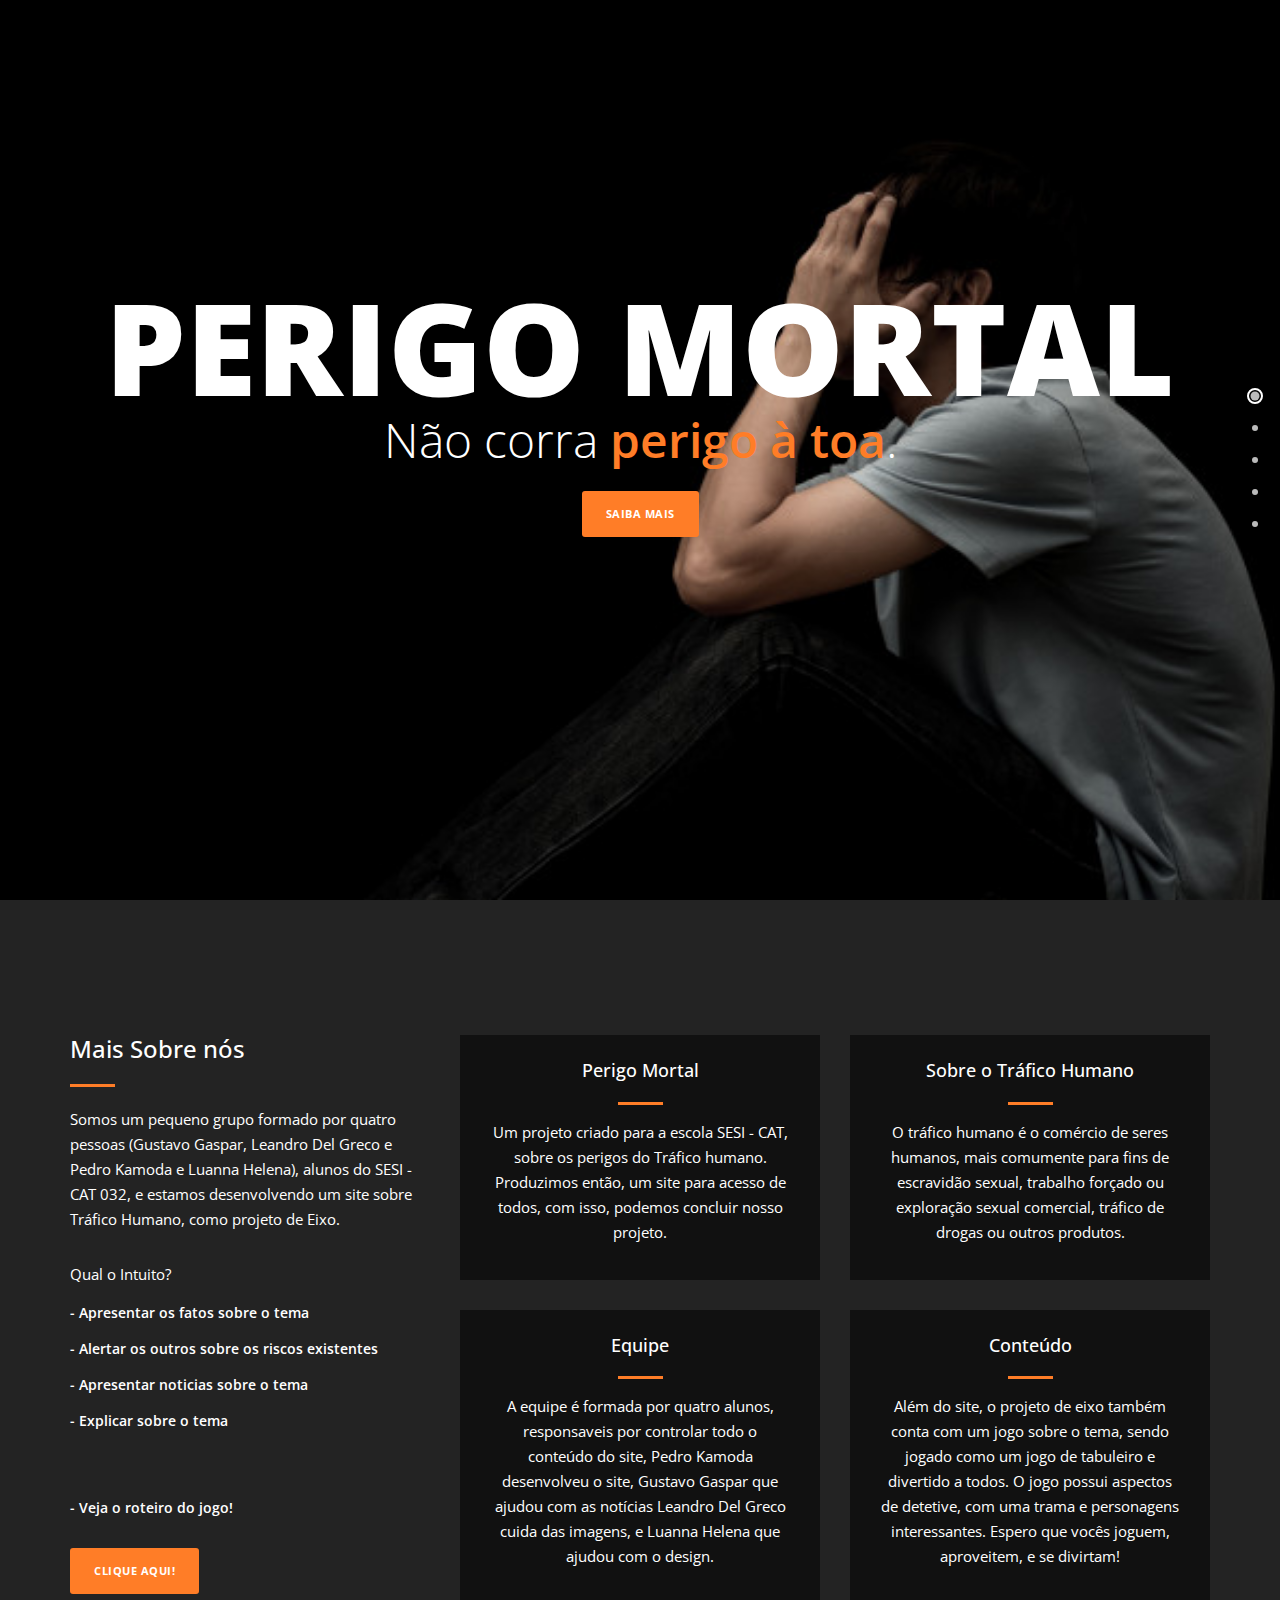
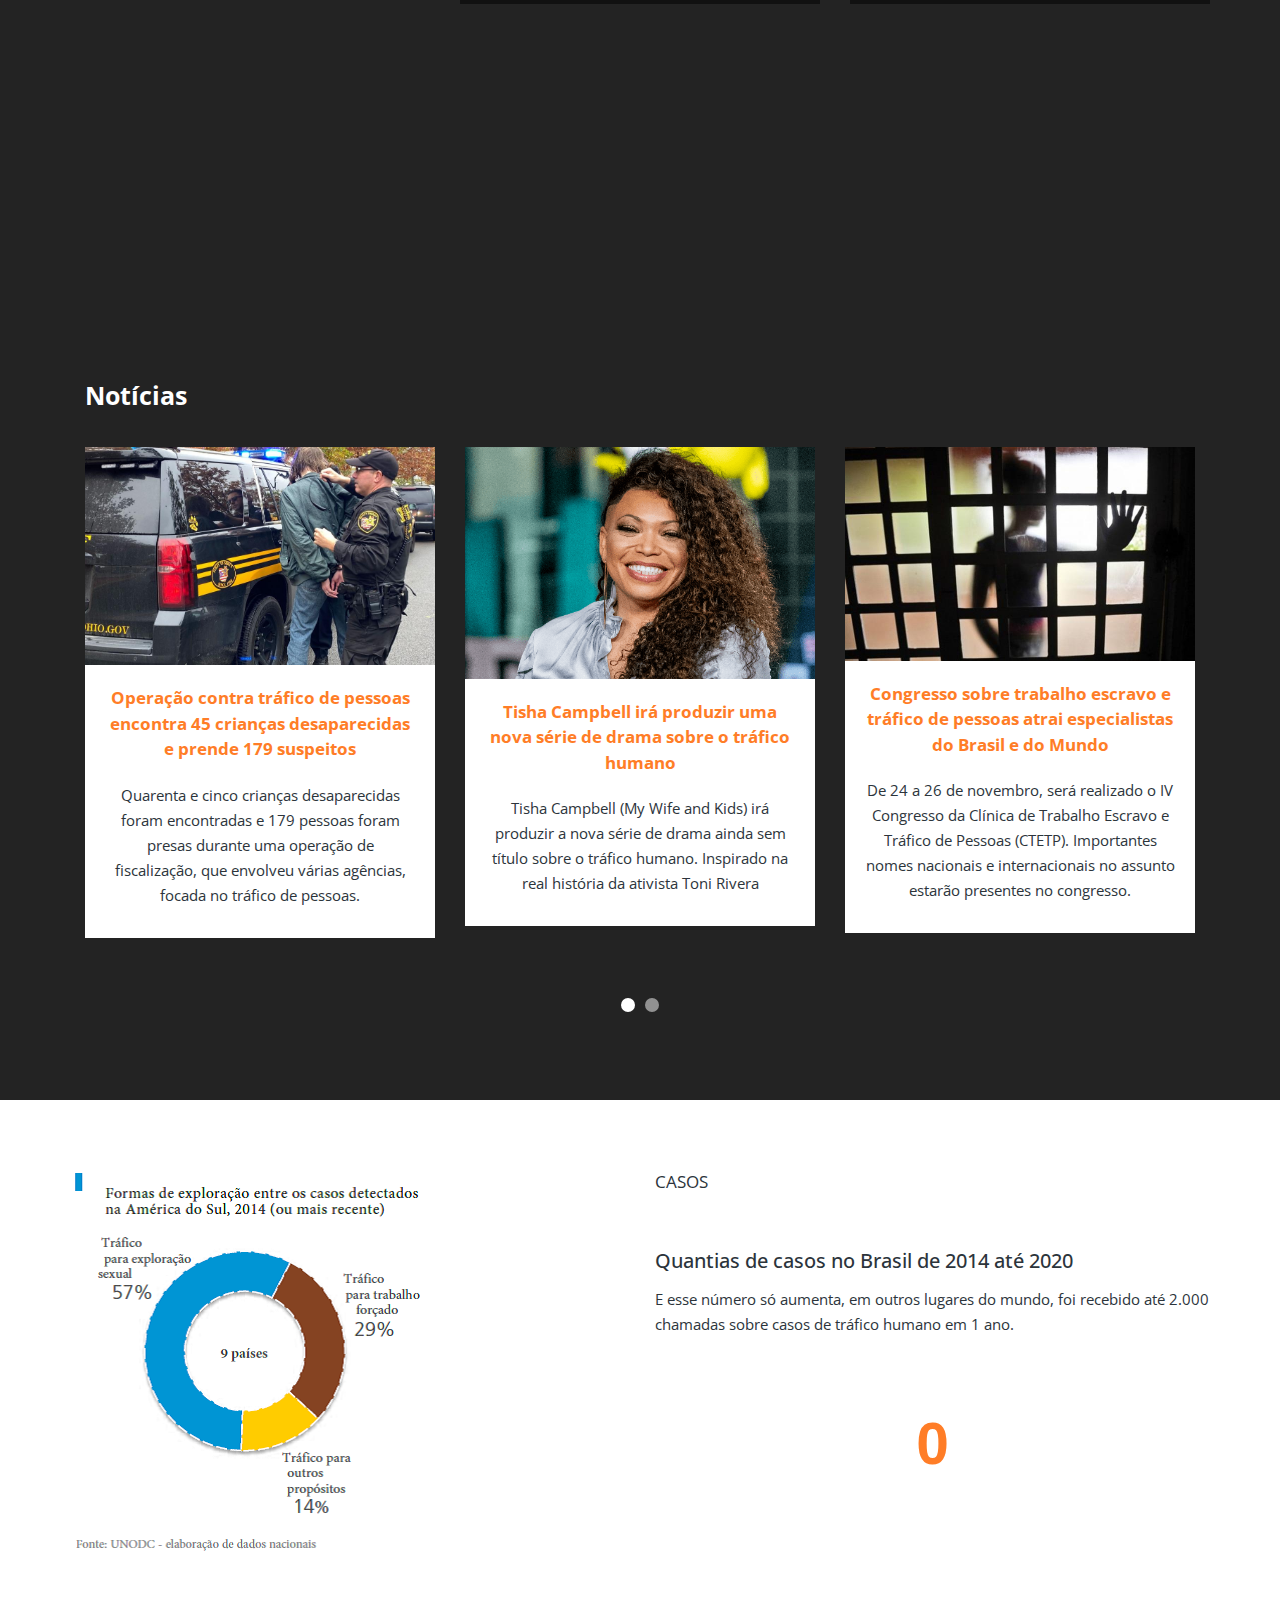
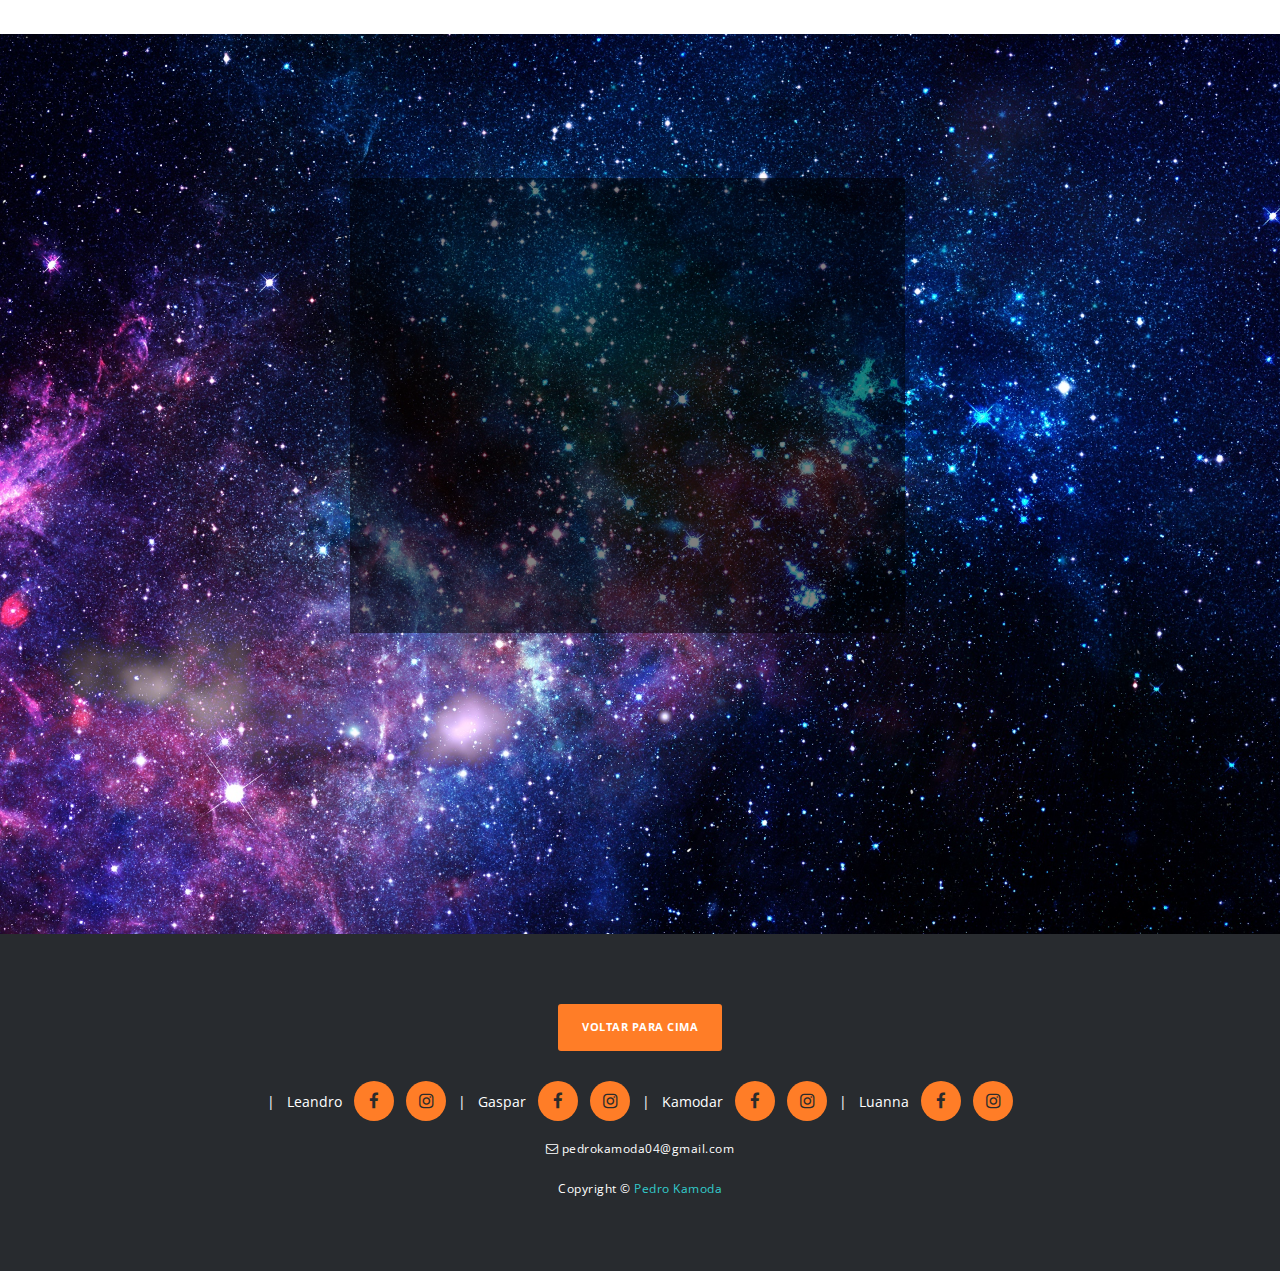
<file: index.html>
<!DOCTYPE html>
<html>
    <head>
        <meta charset="utf-8">
        <meta http-equiv="X-UA-Compatible" content="IE=edge,chrome=1">
        <title>Perigo Mortal</title>
        <meta name="description" content="">
        <meta name="viewport" content="width=device-width, initial-scale=1">
        <link rel="apple-touch-icon" href="apple-touch-icon.png">

        <link rel="stylesheet" href="css/bootstrap.min.css">
        <link rel="stylesheet" href="css/fontAwesome.css">
        <link rel="stylesheet" href="css/hero-slider.css">
        <link rel="stylesheet" href="css/templatemo-main.css">
        <link rel="stylesheet" href="css/owl-carousel.css">

        <link href="https://fonts.googleapis.com/css?family=Open+Sans:300,400,600,700,800" rel="stylesheet">

        <script src="js/vendor/modernizr-2.8.3-respond-1.4.2.min.js"></script>
    </head>
<!--
Vanilla Template
https://templatemo.com/tm-526-vanilla
-->
<body>

    <div class="fixed-side-navbar">
        <ul class="nav flex-column">
            <li class="nav-item"><a class="nav-link" href="#home"><span>Home</span></a></li>
            <li class="nav-item"><a class="nav-link" href="#sobre"><span>Mais Sobre</span></a></li>
            <li class="nav-item"><a class="nav-link" href="#news"><span>Noticias</span></a></li>
            <li class="nav-item"><a class="nav-link" href="#casos"><span>Casos</span></a></li>
            <li class="nav-item"><a class="nav-link" href="#nos"><span>Onde estamos?</span></a></li>
        </ul>
    </div>

    <div class="parallax-content baner-content" id="home">
        <div class="container">
            <div class="first-content">
                <h1>Perigo Mortal </h1>
                <span>  Não corra <em>perigo à toa</em>.</span>
                <div class="primary-button">
                    <a href="#sobre">Saiba Mais</a>
                </div>
            </div>
        </div>
    </div>


    <div class="service-content" id="sobre">
        <div class="container">
            <div class="row">
                <div class="col-md-4">
                    <div class="left-text">
                        <h4>Mais Sobre nós</h4>
                        <div class="line-dec"></div>
                        <p>Somos um pequeno grupo formado por quatro pessoas (Gustavo Gaspar, Leandro Del Greco e Pedro Kamoda e Luanna Helena), alunos do SESI - CAT 032, e estamos desenvolvendo um site sobre Tráfico Humano, como projeto de Eixo. </p>
                        <ul>
                            <p> Qual o Intuito? </p>
                            <li>-  Apresentar os fatos sobre o tema</li>
                            <li>-  Alertar os outros sobre os riscos existentes</li>
                            <li>-  Apresentar noticias sobre o tema</li>
                            <li>-  Explicar sobre o tema</li>
                        </ul>
                    <ul>
                        <br>
                        <strong>
                            <li>-  Veja o roteiro do jogo!</li>
                        </strong>
                    </ul>
                        <div class="primary-button">
                            <a href="Roteiro- Tráfico Humano.pdf">Clique Aqui!</a>
                        </div>
                    </div>
                </div>
                <div class="col-md-8">
                    <div class="row">
                        <div class="col-md-6">
                            <div class="service-item">
                                <h4>Perigo Mortal</h4>
                                <div class="line-dec"></div>
                                <p>Um projeto criado para a escola SESI - CAT, sobre os perigos do Tráfico humano. Produzimos então, um site para acesso de todos, com isso, podemos concluir nosso projeto.</p>
                            </div>
                        </div>
                        <div class="col-md-6">
                            <div class="service-item">
                                <h4>Sobre o Tráfico Humano</h4>
                                <div class="line-dec"></div>
                                <p>O tráfico humano é o comércio de seres humanos, mais comumente para fins de escravidão sexual, trabalho forçado ou exploração sexual comercial, tráfico de drogas ou outros produtos.</p>
                            </div>
                        </div>
                        <div class="col-md-6">
                            <div class="service-item">
                                <h4>Equipe</h4>
                                <div class="line-dec"></div>
                                <p>A equipe é formada por quatro alunos, responsaveis por controlar todo o conteúdo do site, Pedro Kamoda desenvolveu o site, Gustavo Gaspar que ajudou com as notícias Leandro Del Greco cuida das imagens, e Luanna Helena que ajudou com o design.</p>
                            </div>
                        </div>
                        <div class="col-md-6">
                            <div class="service-item">
                                <h4>Conteúdo</h4>
                                <div class="line-dec"></div>
                                <p>Além do site, o projeto de eixo também conta com um jogo sobre o tema, sendo jogado como um jogo de tabuleiro e divertido a todos. O jogo possui aspectos de detetive, com uma trama e personagens interessantes. Espero que vocês joguem, aproveitem, e se divirtam!</p>
                            </div>
                        </div>
                    </div>
                </div>                
            </div>
        </div>
    </div>

    
    <div class="parallax-content projects-content" id="news">
        <div class="container">
            <div class="row">
                <div class="new">
                    <h1>
                        <strong>
                            Notícias
                        </strong>
                    </h1>
                </div>
                <div class="col-md-12">
                    <div id="owl-testimonials" class="owl-carousel owl-theme">
                        <div class="item">
                            <div class="testimonials-item">
                                <a href="https://www.braziliantimes.com/imigracao/2020/10/28/operacao-contra-trafico-de-pessoas-encontra-45-criancas-desaparecidas-e-prende-179-suspeitos.html"><img src="img/new1.jpeg" alt=""></a>
                                <div class="text-content">
                                    <span> Operação contra tráfico de pessoas encontra 45 crianças desaparecidas e prende 179 suspeitos</span>
                                    <br>
                                    <br>
                                    <p> Quarenta e cinco crianças desaparecidas foram encontradas e 179 pessoas foram presas durante uma operação de fiscalização, que envolveu várias agências, focada no tráfico de pessoas. </p>
                                </div>
                            </div>
                        </div>
                        <div class="item">
                            <div class="testimonials-item">
                                <a href="https://reservacinefila.com.br/tisha-campbell-ira-produzir-uma-nova-serie-de-drama-sobre-o-trafico-humano/"><img src="img/new5.png" alt=""></a>
                                <div class="text-content">
                                    <span> Tisha Campbell irá produzir uma nova série de drama sobre o tráfico humano</span>
                                    <br>
                                    <br>
                                    <p> Tisha Campbell (My Wife and Kids) irá produzir a nova série de drama ainda sem título sobre o tráfico humano. Inspirado na real história da ativista Toni Rivera</p>
                                </div>
                            </div>
                        </div>
                        <div class="item">
                            <div class="testimonials-item">
                                <a href="https://domtotal.com/noticia/1483546/2020/11/congresso-sobre-trabalho-escravo-e-trafico-de-pessoas-atrai-especialistas-do-brasil-e-do-mundo/"><img src="img/new37.jpg" alt=""></a>
                                <div class="text-content">
                                    <span> Congresso sobre trabalho escravo e tráfico de pessoas atrai especialistas do Brasil e do Mundo</span>
                                    <br>
                                    <br>
                                    <p> De 24 a 26 de novembro, será realizado o IV Congresso da Clínica de Trabalho Escravo e Tráfico de Pessoas (CTETP). Importantes nomes nacionais e internacionais no assunto estarão presentes no congresso. </p>
                                </div>
                            </div>
                        </div>
                        <div class="item">
                            <div class="testimonials-item">
                                <a href="https://tvi24.iol.pt/sociedade/trafico-humano/sef-sinaliza-tres-vitimas-de-trafico-de-seres-humanos-na-covilha"><img src="img/new4.jfif" alt=""></a>
                                <div class="text-content">
                                    <span> SEF SINALIZA TRÊS VÍTIMAS DE TRÁFICO HUMANO NA COVILHÃ</span>
                                    <br>
                                    <br>
                                    <p> Em comunicado, o SEF especifica que a investigação decorre sob coordenação do Ministério Público e que, na última semanada foi realizada uma operação que permitiu constituir arguido um cidadão nacional, assim como a empresa de que é proprietário</p>
                                </div>
                            </div>
                        </div>
                        <div class="item">
                            <div class="testimonials-item">
                                <a href="https://www.braziliantimes.com/imigracao/2020/11/20/policia-da-florida-anuncia-178-prisoes-relacionadas-a-trafico-de-criancas-com-fins-sexuais.html" ><img src="img/new2.png" alt=""></a>
                                <div class="text-content">
                                    <span> Polícia da Flórida anuncia 178 prisões relacionadas a tráfico de crianças com fins sexuais</span>
                                    <br>
                                    <br>
                                    <p> Uma grande investigação de tráfico humano conduzida ao longo de dois anos no norte da Flórida resultou em 178 prisões, de acordo com informações divulgadas pelas autoridades. </p>
                                </div>
                            </div>
                        </div>
                        <div class="item">
                            <div class="testimonials-item">
                                <a href="img/https://rr.sapo.pt/2020/11/20/religiao/vaticano-denuncia-trabalho-forcado-trafico-de-pessoas-e-mortos-atirados-ao-mar/noticia/215570/"><img src="img/new6.jpg" alt=""></a>
                                <div class="text-content">
                                    <span> Vaticano denuncia “trabalho forçado”, “tráfico de pessoas” e “mortos atirados ao mar”</span>
                                    <br>
                                    <br>
                                    <p> Na mensagem que assinala o Dia Mundial da Pesca, o cardeal Turkson alerta para as condições de trabalho dos pescadores e a sua segurança no mar que foram afetadas pelo encerramento dos portos de pesca, devido à pandemia. </p>
                                </div>
                            </div>
                        </div>

                    </div>
                </div>
            </div>
        </div>
    </div>
    <div id="casos" class="counter">
        <div class="container">
            <div class="row">
                <div class="col-lg-5 col-xl-6">
                    <div class="image-container">
                        <img class="img-fluid" src="img/graphic.png" alt="alternative">
                    </div> <!-- end of image-container -->
                </div> <!-- end of col -->
                <div class="col-lg-7 col-xl-6">
                    <div class="text-container">
                        <div class="section-title">CASOS</div>
                        <br>
                        <br>
                        <h2>Quantias de casos no Brasil de 2014 até 2020</h2>
                        <p>E esse número só aumenta, em outros lugares do mundo, foi recebido até 2.000 chamadas sobre casos de tráfico humano em 1 ano.</p>

                        <!-- Counter -->
                        <div id="counter">
                            <div class="cell">
                                <div class="counter-value number-count" data-count="693">0</div>
                            </div>
                            
                        </div>
                        <!-- end of counter -->

                    </div> <!-- end of text-container -->      
                </div> <!-- end of col -->
            </div> <!-- end of row -->
        </div> <!-- end of container -->
    </div>


    <div class="parallax-content contact-content" id="nos">
        <div class="container">
            <div class="row">

                <div class="col-md-6">
                    <div class="map">

                    <iframe src="https://www.google.com/maps/embed?pb=!1m14!1m8!1m3!1d14631.683537187204!2d-46.6000106!3d-23.5353478!3m2!1i1024!2i768!4f13.1!3m3!1m2!1s0x0%3A0x655a99012e99a7b3!2sServi%C3%A7o%20Social%20Ind%C3%BAstria-SESI%20CATUMBI!5e0!3m2!1spt-BR!2sbr!4v1606506079278!5m2!1spt-BR!2sbr" width="100%" height="390" frameborder="0" style="border:0;" allowfullscreen></iframe>
                    </div>
                </div>
            </div>
        </div>
    </div>

    <footer>
        <div class="container">
            <div class="row">
                <div class="col-md-12">
                    <div class="primary-button">
                        <a href="#home">Voltar para cima</a>
                    </div>
                    <ul>
                        <li>|</li>
                        <li>Leandro </li>
                        <li><a href="https://www.facebook.com/leandro.delgreco"><i class="fa fa-facebook"></i></a></li>
                        <li><a href="https://www.instagram.com/_leandrogreco/"><i class="fa fa-instagram"></i></a></li>
                        <li>|</li>
                        <li>Gaspar </li>
                        <li><a href="https://www.facebook.com/g.gasparr"><i class="fa fa-facebook"></i></a></li>
                        <li><a href="https://www.instagram.com/gasparr_g/"><i class="fa fa-instagram"></i></a></li>
                        <li>|</li>
                        <li>Kamodar </li>
                        <li><a href="https://www.facebook.com/profile.php?id=100006827809316"><i class="fa fa-facebook"></i></a></li>
                        <li><a href="https://www.instagram.com/pkamoda/"><i class="fa fa-instagram"></i></a></li>
                        <li>|</li>
                        <li>Luanna </li>
                        <li><a href="https://www.facebook.com/profile.php?id=100008536754070"><i class="fa fa-facebook"></i></a></li>
                        <li><a href="https://www.instagram.com/_heyluanna/"><i class="fa fa-instagram"></i></a></li>

                    </ul>
                    <p><i class="fa fa-envelope-o"></i> pedrokamoda04@gmail.com  </p>

                    <p>Copyright &copy; <a href="https://pedrokamodaoficial.github.io">Pedro Kamoda</a>
            
                </div>
            </div>
        </div>
    </footer>



    <script src="https://ajax.googleapis.com/ajax/libs/jquery/1.11.2/jquery.min.js"></script>
    <script>window.jQuery || document.write('<script src="js/vendor/jquery-1.11.2.min.js"><\/script>')</script>
    <script src="js/vendor/bootstrap.min.js"></script>
    <script src="js/plugins.js"></script>
    <script src="js/main.js"></script>
    <script>
        function openCity(cityName) {
            var i;
            var x = document.getElementsByClassName("city");
            for (i = 0; i < x.length; i++) {
               x[i].style.display = "none";  
            }
            document.getElementById(cityName).style.display = "block";  
        }
    </script>

    <script>
        $(document).ready(function(){
          // Add smooth scrolling to all links
          $(".fixed-side-navbar a, .primary-button a").on('click', function(event) {

            // Make sure this.hash has a value before overriding default behavior
            if (this.hash !== "") {
              // Prevent default anchor click behavior
              event.preventDefault();

              // Store hash
              var hash = this.hash;

              // Using jQuery's animate() method to add smooth page scroll
              // The optional number (800) specifies the number of milliseconds it takes to scroll to the specified area
              $('html, body').animate({
                scrollTop: $(hash).offset().top
              }, 820, function(){
           
                // Add hash (#) to URL when done scrolling (default click behavior)
                window.location.hash = hash;
              });
            } // End if
          });
        });
    </script>

</body>
</html>
</file>
<file: css/hero-slider.css>
/* -------------------------------- 

Primary style

-------------------------------- */
*, *::after, *::before {
  -webkit-box-sizing: border-box;
  -moz-box-sizing: border-box;
  box-sizing: border-box;
}

html {
  font-size: 62.5%;
}

body {
  font-family: "Open Sans", sans-serif;
  color: #2c343b;
  background-color: #f2f2f2;
}

a {
  color: #d44457;
  text-decoration: none;
}

img {
  max-width: 100%;
}

/* -------------------------------- 

Main Components 

-------------------------------- */
.cd-header {
  position: absolute;
  z-index: 2;
  top: 0;
  left: 0;
  width: 100%;
  height: 50px;
  background-color: #21272c;
  -webkit-font-smoothing: antialiased;
  -moz-osx-font-smoothing: grayscale;
}
@media only screen and (min-width: 768px) {
  .cd-header {
    height: 70px;
    background-color: transparent;
  }
}

#cd-logo {
  float: left;
  margin: 13px 0 0 5%;
}
#cd-logo img {
  display: block;
}
@media only screen and (min-width: 768px) {
  #cd-logo {
    margin: 23px 0 0 5%;
  }
}

.cd-primary-nav {
  /* mobile first - navigation hidden by default, triggered by tap/click on navigation icon */
  float: right;
  margin-right: 5%;
  width: 44px;
  height: 100%;
}
.cd-primary-nav ul {
  position: absolute;
  top: 0;
  left: 0;
  width: 100%;
  -webkit-transform: translateY(-100%);
  -moz-transform: translateY(-100%);
  -ms-transform: translateY(-100%);
  -o-transform: translateY(-100%);
  transform: translateY(-100%);
}
.cd-primary-nav ul.is-visible {
  box-shadow: 0 3px 8px rgba(0, 0, 0, 0.2);
  -webkit-transform: translateY(50px);
  -moz-transform: translateY(50px);
  -ms-transform: translateY(50px);
  -o-transform: translateY(50px);
  transform: translateY(50px);
}
.cd-primary-nav a {
  display: block;
  height: 50px;
  line-height: 50px;
  padding-left: 5%;
  background: #21272c;
  border-top: 1px solid #333c44;
  color: #ffffff;
}
@media only screen and (min-width: 768px) {
  .cd-primary-nav {
    /* reset navigation values */
    width: auto;
    height: auto;
    background: none;
  }
  .cd-primary-nav ul {
    position: static;
    width: auto;
    -webkit-transform: translateY(0);
    -moz-transform: translateY(0);
    -ms-transform: translateY(0);
    -o-transform: translateY(0);
    transform: translateY(0);
    line-height: 70px;
  }
  .cd-primary-nav ul.is-visible {
    -webkit-transform: translateY(0);
    -moz-transform: translateY(0);
    -ms-transform: translateY(0);
    -o-transform: translateY(0);
    transform: translateY(0);
  }
  .cd-primary-nav li {
    display: inline-block;
    margin-left: 1em;
  }
  .cd-primary-nav a {
    display: inline-block;
    height: auto;
    font-weight: 600;
    line-height: normal;
    background: transparent;
    padding: .6em 1em;
    border-top: none;
  }
}

/* -------------------------------- 

Slider

-------------------------------- */
.cd-hero {
  position: relative;
  -webkit-font-smoothing: antialiased;
  -moz-osx-font-smoothing: grayscale;
}

.cd-hero-slider {
  position: relative;
  height: 360px;
  overflow: hidden;
}
.cd-hero-slider li {
  position: absolute;
  top: 0;
  left: 0;
  width: 100%;
  height: 100%;
  -webkit-transform: translateX(100%);
  -moz-transform: translateX(100%);
  -ms-transform: translateX(100%);
  -o-transform: translateX(100%);
  transform: translateX(100%);
}
.cd-hero-slider li.selected {
  /* this is the visible slide */
  position: relative;
  -webkit-transform: translateX(0);
  -moz-transform: translateX(0);
  -ms-transform: translateX(0);
  -o-transform: translateX(0);
  transform: translateX(0);
}
.cd-hero-slider li.move-left {
  /* slide hidden on the left */
  -webkit-transform: translateX(-100%);
  -moz-transform: translateX(-100%);
  -ms-transform: translateX(-100%);
  -o-transform: translateX(-100%);
  transform: translateX(-100%);
}
.cd-hero-slider li.is-moving, .cd-hero-slider li.selected {
  /* the is-moving class is assigned to the slide which is moving outside the viewport */
  -webkit-transition: -webkit-transform 0.5s;
  -moz-transition: -moz-transform 0.5s;
  transition: transform 0.5s;
}
@media only screen and (min-width: 768px) {
  .cd-hero-slider {
    height: 500px;
  }
}
@media only screen and (min-width: 1170px) {
  .cd-hero-slider {
    height: 680px;
  }
}

/* -------------------------------- 

Single slide style

-------------------------------- */
.cd-hero-slider li {
  background-position: center center;
  background-size: cover;
  background-repeat: no-repeat;
}
.cd-hero-slider li:first-of-type {
  background-image: url(../img/slide_01.jpg);
}
.cd-hero-slider li:nth-of-type(2) {
  background-image: url(../img/slide_02.jpg);
}
.cd-hero-slider li:nth-of-type(3) {
  background-image: url(../img/slide_03.jpg);
}
.cd-hero-slider .cd-full-width,
.cd-hero-slider .cd-half-width {
  position: absolute;
  width: 100%;
  height: 100%;
  z-index: 1;
  left: 0;
  top: 0;
  /* this padding is used to align the text */
  padding-top: 80px;
  text-align: center;
  /* Force Hardware Acceleration in WebKit */
  -webkit-backface-visibility: hidden;
  backface-visibility: hidden;
  -webkit-transform: translateZ(0);
  -moz-transform: translateZ(0);
  -ms-transform: translateZ(0);
  -o-transform: translateZ(0);
  transform: translateZ(0);
}
.cd-hero-slider .cd-img-container {
  /* hide image on mobile device */
  display: none;
}
.cd-hero-slider .cd-img-container img {
  position: absolute;
  left: 50%;
  top: 50%;
  bottom: auto;
  right: auto;
  -webkit-transform: translateX(-50%) translateY(-50%);
  -moz-transform: translateX(-50%) translateY(-50%);
  -ms-transform: translateX(-50%) translateY(-50%);
  -o-transform: translateX(-50%) translateY(-50%);
  transform: translateX(-50%) translateY(-50%);
}
.cd-hero-slider .cd-bg-video-wrapper {
  /* hide video on mobile device */
  display: none;
  position: absolute;
  top: 0;
  left: 0;
  width: 100%;
  height: 100%;
  overflow: hidden;
}
.cd-hero-slider .cd-bg-video-wrapper video {
  /* you won't see this element in the html, but it will be injected using js */
  display: block;
  min-height: 100%;
  min-width: 100%;
  max-width: none;
  height: auto;
  width: auto;
  position: absolute;
  left: 50%;
  top: 50%;
  bottom: auto;
  right: auto;
  -webkit-transform: translateX(-50%) translateY(-50%);
  -moz-transform: translateX(-50%) translateY(-50%);
  -ms-transform: translateX(-50%) translateY(-50%);
  -o-transform: translateX(-50%) translateY(-50%);
  transform: translateX(-50%) translateY(-50%);
}
.cd-hero-slider h2, .cd-hero-slider p {
  text-shadow: 0 1px 3px rgba(0, 0, 0, 0.1);
  line-height: 1.2;
  margin: 0 auto 14px;
  color: #ffffff;
  width: 90%;
  max-width: 400px;
}
.cd-hero-slider h2 {
  font-size: 2.4rem;
}
.cd-hero-slider p {
  font-size: 1.4rem;
  line-height: 1.4;
}
.cd-hero-slider .cd-btn {
  display: inline-block;
  padding: 1.2em 1.4em;
  margin-top: .8em;
  background-color: rgba(212, 68, 87, 0.9);
  font-size: 1.3rem;
  font-weight: 700;
  letter-spacing: 1px;
  color: #ffffff;
  text-transform: uppercase;
  box-shadow: 0 3px 6px rgba(0, 0, 0, 0.1);
  -webkit-transition: background-color 0.2s;
  -moz-transition: background-color 0.2s;
  transition: background-color 0.2s;
}
.cd-hero-slider .cd-btn.secondary {
  background-color: rgba(22, 26, 30, 0.8);
}
.cd-hero-slider .cd-btn:nth-of-type(2) {
  margin-left: 1em;
}
.no-touch .cd-hero-slider .cd-btn:hover {
  background-color: #d44457;
}
.no-touch .cd-hero-slider .cd-btn.secondary:hover {
  background-color: #161a1e;
}
@media only screen and (min-width: 768px) {
  .cd-hero-slider .cd-full-width,
  .cd-hero-slider .cd-half-width {
    padding-top: 150px;
  }
  .cd-hero-slider .cd-bg-video-wrapper {
    display: block;
  }
  .cd-hero-slider .cd-half-width {
    width: 45%;
  }
  .cd-hero-slider .cd-half-width:first-of-type {
    left: 5%;
  }
  .cd-hero-slider .cd-half-width:nth-of-type(2) {
    right: 5%;
    left: auto;
  }
  .cd-hero-slider .cd-img-container {
    display: block;
  }
  .cd-hero-slider h2, .cd-hero-slider p {
    max-width: 520px;
  }
  .cd-hero-slider h2 {
    font-size: 2.4em;
    font-weight: 300;
  }
  .cd-hero-slider .cd-btn {
    font-size: 1.4rem;
  }
}
@media only screen and (min-width: 1170px) {
  .cd-hero-slider .cd-full-width,
  .cd-hero-slider .cd-half-width {
    padding-top: 250px;
  }
  .cd-hero-slider h2, .cd-hero-slider p {
    margin-bottom: 20px;
  }
  .cd-hero-slider h2 {
    font-size: 3.2em;
  }
  .cd-hero-slider p {
    font-size: 1.6rem;
  }
}

/* -------------------------------- 

Single slide animation

-------------------------------- */
@media only screen and (min-width: 768px) {
  .cd-hero-slider .cd-half-width {
    opacity: 0;
    -webkit-transform: translateX(40px);
    -moz-transform: translateX(40px);
    -ms-transform: translateX(40px);
    -o-transform: translateX(40px);
    transform: translateX(40px);
  }
  .cd-hero-slider .move-left .cd-half-width {
    -webkit-transform: translateX(-40px);
    -moz-transform: translateX(-40px);
    -ms-transform: translateX(-40px);
    -o-transform: translateX(-40px);
    transform: translateX(-40px);
  }
  .cd-hero-slider .selected .cd-half-width {
    /* this is the visible slide */
    opacity: 1;
    -webkit-transform: translateX(0);
    -moz-transform: translateX(0);
    -ms-transform: translateX(0);
    -o-transform: translateX(0);
    transform: translateX(0);
  }
  .cd-hero-slider .is-moving .cd-half-width {
    /* this is the slide moving outside the viewport 
    wait for the end of the transition on the <li> parent before set opacity to 0 and translate to 40px/-40px */
    -webkit-transition: opacity 0s 0.5s, -webkit-transform 0s 0.5s;
    -moz-transition: opacity 0s 0.5s, -moz-transform 0s 0.5s;
    transition: opacity 0s 0.5s, transform 0s 0.5s;
  }
  .cd-hero-slider li.selected.from-left .cd-half-width:nth-of-type(2),
  .cd-hero-slider li.selected.from-right .cd-half-width:first-of-type {
    /* this is the selected slide - different animation if it's entering from left or right */
    -webkit-transition: opacity 0.4s 0.2s, -webkit-transform 0.5s 0.2s;
    -moz-transition: opacity 0.4s 0.2s, -moz-transform 0.5s 0.2s;
    transition: opacity 0.4s 0.2s, transform 0.5s 0.2s;
  }
  .cd-hero-slider li.selected.from-left .cd-half-width:first-of-type,
  .cd-hero-slider li.selected.from-right .cd-half-width:nth-of-type(2) {
    /* this is the selected slide - different animation if it's entering from left or right */
    -webkit-transition: opacity 0.4s 0.4s, -webkit-transform 0.5s 0.4s;
    -moz-transition: opacity 0.4s 0.4s, -moz-transform 0.5s 0.4s;
    transition: opacity 0.4s 0.4s, transform 0.5s 0.4s;
  }
  .cd-hero-slider .cd-full-width h2,
  .cd-hero-slider .cd-full-width p,
  .cd-hero-slider .cd-full-width .cd-btn {
    opacity: 0;
    -webkit-transform: translateX(100px);
    -moz-transform: translateX(100px);
    -ms-transform: translateX(100px);
    -o-transform: translateX(100px);
    transform: translateX(100px);
  }
  .cd-hero-slider .move-left .cd-full-width h2,
  .cd-hero-slider .move-left .cd-full-width p,
  .cd-hero-slider .move-left .cd-full-width .cd-btn {
    opacity: 0;
    -webkit-transform: translateX(-100px);
    -moz-transform: translateX(-100px);
    -ms-transform: translateX(-100px);
    -o-transform: translateX(-100px);
    transform: translateX(-100px);
  }
  .cd-hero-slider .selected .cd-full-width h2,
  .cd-hero-slider .selected .cd-full-width p,
  .cd-hero-slider .selected .cd-full-width .cd-btn {
    /* this is the visible slide */
    opacity: 1;
    -webkit-transform: translateX(0);
    -moz-transform: translateX(0);
    -ms-transform: translateX(0);
    -o-transform: translateX(0);
    transform: translateX(0);
  }
  .cd-hero-slider li.is-moving .cd-full-width h2,
  .cd-hero-slider li.is-moving .cd-full-width p,
  .cd-hero-slider li.is-moving .cd-full-width .cd-btn {
    /* this is the slide moving outside the viewport 
    wait for the end of the transition on the li parent before set opacity to 0 and translate to 100px/-100px */
    -webkit-transition: opacity 0s 0.5s, -webkit-transform 0s 0.5s;
    -moz-transition: opacity 0s 0.5s, -moz-transform 0s 0.5s;
    transition: opacity 0s 0.5s, transform 0s 0.5s;
  }
  .cd-hero-slider li.selected h2 {
    -webkit-transition: opacity 0.4s 0.2s, -webkit-transform 0.5s 0.2s;
    -moz-transition: opacity 0.4s 0.2s, -moz-transform 0.5s 0.2s;
    transition: opacity 0.4s 0.2s, transform 0.5s 0.2s;
  }
  .cd-hero-slider li.selected p {
    -webkit-transition: opacity 0.4s 0.3s, -webkit-transform 0.5s 0.3s;
    -moz-transition: opacity 0.4s 0.3s, -moz-transform 0.5s 0.3s;
    transition: opacity 0.4s 0.3s, transform 0.5s 0.3s;
  }
  .cd-hero-slider li.selected .cd-btn {
    -webkit-transition: opacity 0.4s 0.4s, -webkit-transform 0.5s 0.4s, background-color 0.2s 0s;
    -moz-transition: opacity 0.4s 0.4s, -moz-transform 0.5s 0.4s, background-color 0.2s 0s;
    transition: opacity 0.4s 0.4s, transform 0.5s 0.4s, background-color 0.2s 0s;
  }
}
/* -------------------------------- 

Slider navigation

-------------------------------- */
.cd-slider-nav {
  display: none;
  position: absolute;
  width: 100%;
  bottom: 0;
  z-index: 2;
  text-align: center;
  height: 55px;
  background-color: rgba(0, 1, 1, 0.5);
}
.cd-slider-nav nav, .cd-slider-nav ul, .cd-slider-nav li, .cd-slider-nav a {
  height: 100%;
}
.cd-slider-nav nav {
  display: inline-block;
  position: relative;
}
.cd-slider-nav .cd-marker {
  position: absolute;
  bottom: 0;
  left: 0;
  width: 60px;
  height: 100%;
  color: #d44457;
  background-color: #ffffff;
  box-shadow: inset 0 2px 0 currentColor;
  -webkit-transition: -webkit-transform 0.2s, box-shadow 0.2s;
  -moz-transition: -moz-transform 0.2s, box-shadow 0.2s;
  transition: transform 0.2s, box-shadow 0.2s;
}
.cd-slider-nav .cd-marker.item-2 {
  -webkit-transform: translateX(100%);
  -moz-transform: translateX(100%);
  -ms-transform: translateX(100%);
  -o-transform: translateX(100%);
  transform: translateX(100%);
}
.cd-slider-nav .cd-marker.item-3 {
  -webkit-transform: translateX(200%);
  -moz-transform: translateX(200%);
  -ms-transform: translateX(200%);
  -o-transform: translateX(200%);
  transform: translateX(200%);
}
.cd-slider-nav .cd-marker.item-4 {
  -webkit-transform: translateX(300%);
  -moz-transform: translateX(300%);
  -ms-transform: translateX(300%);
  -o-transform: translateX(300%);
  transform: translateX(300%);
}
.cd-slider-nav .cd-marker.item-5 {
  -webkit-transform: translateX(400%);
  -moz-transform: translateX(400%);
  -ms-transform: translateX(400%);
  -o-transform: translateX(400%);
  transform: translateX(400%);
}
.cd-slider-nav ul::after {
  clear: both;
  content: "";
  display: table;
}
.cd-slider-nav li {
  display: inline-block;
  width: 60px;
  float: left;
}
.cd-slider-nav li.selected a {
  color: #2c343b;
}
.no-touch .cd-slider-nav li.selected a:hover {
  background-color: transparent;
}
.cd-slider-nav a {
  display: block;
  position: relative;
  padding-top: 35px;
  font-size: 1rem;
  font-weight: 700;
  color: #a8b4be;
  -webkit-transition: background-color 0.2s;
  -moz-transition: background-color 0.2s;
  transition: background-color 0.2s;
}
.cd-slider-nav a::before {
  content: '';
  position: absolute;
  width: 24px;
  height: 24px;
  top: 8px;
  left: 50%;
  right: auto;
  -webkit-transform: translateX(-50%);
  -moz-transform: translateX(-50%);
  -ms-transform: translateX(-50%);
  -o-transform: translateX(-50%);
  transform: translateX(-50%);
}
.no-touch .cd-slider-nav a:hover {
  background-color: rgba(0, 1, 1, 0.5);
}
.cd-slider-nav li:first-of-type a::before {
  background-position: 0 0;
}
.cd-slider-nav li.selected:first-of-type a::before {
  background-position: 0 -24px;
}
.cd-slider-nav li:nth-of-type(2) a::before {
  background-position: -24px 0;
}
.cd-slider-nav li.selected:nth-of-type(2) a::before {
  background-position: -24px -24px;
}
.cd-slider-nav li:nth-of-type(3) a::before {
  background-position: -48px 0;
}
.cd-slider-nav li.selected:nth-of-type(3) a::before {
  background-position: -48px -24px;
}
.cd-slider-nav li:nth-of-type(4) a::before {
  background-position: -72px 0;
}
.cd-slider-nav li.selected:nth-of-type(4) a::before {
  background-position: -72px -24px;
}
.cd-slider-nav li:nth-of-type(5) a::before {
  background-position: -96px 0;
}
.cd-slider-nav li.selected:nth-of-type(5) a::before {
  background-position: -96px -24px;
}
@media only screen and (min-width: 768px) {
  .cd-slider-nav {
    height: 80px;
  }
  .cd-slider-nav .cd-marker,
  .cd-slider-nav li {
    width: 95px;
  }
  .cd-slider-nav a {
    padding-top: 48px;
    font-size: 1.1rem;
    text-transform: uppercase;
  }
  .cd-slider-nav a::before {
    top: 18px;
  }
}

/* -------------------------------- 

Main content

-------------------------------- */
.cd-main-content {
  width: 90%;
  max-width: 768px;
  margin: 0 auto;
  padding: 2em 0;
}
.cd-main-content p {
  font-size: 1.4rem;
  line-height: 1.8;
  color: #999999;
  margin: 2em 0;
}
@media only screen and (min-width: 1170px) {
  .cd-main-content {
    padding: 3em 0;
  }
  .cd-main-content p {
    font-size: 1.6rem;
  }
}

/* -------------------------------- 

Javascript disabled

-------------------------------- */
.no-js .cd-hero-slider li {
  display: none;
}
.no-js .cd-hero-slider li.selected {
  display: block;
}

.no-js .cd-slider-nav {
  display: none;
}
</file>
<file: css/templatemo-main.css>
p {
  font-size: 15px;
  line-height: 25px;
}

section {
  padding: 25px 0 35px;
  background: #fff;
}

body { 
  position: relative; /* we need this for the scrollspy */ 
  font-size: 14px;
}

a { color: #3CC; }

a:hover { color: #FF0; }

/*----------
  NAV
----------*/

.fixed-side-navbar {
  position: fixed;
  top: 50%;
  right: 0;
  z-index: 99999;
  margin-top: -100px;
  text-align: right;
  padding: 30px 0;
  -webkit-transition: all .3s;
  transition: all .3s;
}
.fixed-side-navbar:hover {
  background: transparent;
}
.fixed-side-navbar:hover .nav > li > a > span {
  color: rgba(0, 0, 0, 0.5);
  display: block;
  background-color: #fff;
  text-align: center;
  text-transform: uppercase;
  font-size: 12px;
  padding: 2px 12px;
  border-radius: 15px;
}
.fixed-side-navbar .nav > li a.active {
  background-color: transparent;
  color: black;
}
.fixed-side-navbar .nav > li a.active:after {
  -webkit-transform: scale(0.9);
          transform: scale(0.9);
}
.fixed-side-navbar .nav > li a.active:before {
  content: '';
  position: absolute;
  top: 50%;
  right: 17px;
  margin-top: -8px;
  width: 16px;
  height: 16px;
  background: transparent;
  border: 2px solid #fff;
  border-radius: 10px;
}
.nav>li {
  position: relative;
  display: block;
}
.fixed-side-navbar .nav > li a {
  color: #fff;
  min-height: 32px;
  background: transparent;
  padding: 5px 45px 5px 25px;
  border-right: none;
}
.fixed-side-navbar .nav > li a span {
  display: none;
  -webkit-transition: all .2s;
  transition: all .2s;
}
.fixed-side-navbar .nav > li a:after {
  content: '';
  position: absolute;
  top: 50%;
  right: 20px;
  margin-top: -5px;
  width: 10px;
  height: 10px;
  border-radius: 10px;
  background: rgba(250, 250, 250, 0.75);
  -webkit-transition: all .3s;
  transition: all .3s;
  -webkit-transform: scale(0.6);
          transform: scale(0.6);
}
.fixed-side-navbar .nav > li a:hover {
  background-color: transparent;
  border-top-left-radius: 5px;
  border-bottom-left-radius: 5px;
  border-color: black;
  boder-right: 0;
}
.fixed-side-navbar .nav > li a:hover > span {
  color: black;
  display: block;
}

.fadeInRight {
  -webkit-animation-name: fadeInRight;
          animation-name: fadeInRight;
}


.primary-button a {
  display: inline-block;
  background-color: #ff7d27;
  padding: 15px 24px;
  border-radius: 3px;
  text-transform: uppercase;
  font-size: 11px;
  color: #fff;
  font-weight: 700;
  text-decoration: none;
  letter-spacing: 0.5px;
}


.parallax-content {
  width: 100%;
  min-height: 100vh;
  background-size: cover;
}


.baner-content {
  padding-top: 30vh;
  text-align: center;
  background-image: url(../img/bannr.jpg);
}

.baner-content h1 {
  margin-top: 0px;
  font-size: 128px;
  color: #fff;
  font-weight: 900;
  text-transform: uppercase;
  margin-bottom: 0px;
}

.baner-content em {
  color: #ff7d27;
  font-weight: 600;
  font-style: normal;
}

.baner-content span {
  display: inline-block;
  margin-top: -20px;
  font-weight: 300;
  font-size: 48px;
  color: #fff;
}

.baner-content .primary-button {
  margin-top: 15px;
}



.service-content {
  padding-left: 15px;
  padding-right: 15px;
  padding-top: 15vh;
  background-color: #232323;
  background-attachment: fixed;
  min-height: 100vh;
  background-size: cover;
  background-position: center center;
}

.service-content .left-text h4 {
  font-size: 24px;
  font-weight: 500;
  color: #fff;
}

h4, .h4 {
  font-size: 18px;
}

.service-content .left-text .line-dec {
  width: 45px;
  height: 3px;
  background-color: #ff7d27;
  margin: 20px 0px 20px 0px;
}

.service-content .left-text p {
  color: #fff;
}

.service-content .left-text ul {
  padding: 0;
  margin-top: 30px;
  list-style: none;
}

.service-content .left-text ul li {
  margin: 15px 0px;
  font-weight: 600;
  color: #fff;
}

.service-content .left-text .primary-button {
  margin: 30px 0px;
}

.service-content .service-item {
  background-color: rgba(0, 0, 0, 0.5);
  padding: 25px 30px;
  text-align: center;
  color: #fff;
  margin-bottom: 30px;
}

.service-content .service-item .line-dec {
  width: 45px;
  height: 3px;
  background-color: #ff7d27;
  margin: 20px auto 15px auto;
}



.projects-content {
  padding-top: 20vh;
  background-color: #232323;
}

.projects-content .item img {
  width: 100%;
}

.projects-content .item {
  margin: 15px;
}
.new{
  color: #fff;
  padding-left: 30px;
  padding-bottom: 1.2em;
}

.projects-content .item .text-content {
  background-color: #fff;
  text-align: center;
  padding: 20px;
}

.projects-content .item .text-content h4 {
  margin-top: 0px;
  font-size: 19px;
  font-weight: 600;
}

.projects-content .item .text-content span {
  font-style: normal;
  font-size: 17px;
  font-weight: 700;
  color: #ff7d27;
}

.owl-pagination {
  margin-top: 40px;
  opacity: 1;
  display: inline-block;
}

.owl-page span {
  display: block;
  width: 14px;
  height: 14px;
  margin: 0px 5px;
  filter: alpha(opacity=50);
  opacity: 0.5;
  -webkit-border-radius: 20px;
  -moz-border-radius: 20px;
  border-radius: 20px;
  background: #fff;
}


.tabs-content {
  padding-left: 15px;
  padding-right: 15px;
  padding-top: 8vh;
  background-image: url(../img/ban.jpg);
  background-attachment: fixed;
  min-height: 100vh;
  background-size: cover;
  background-position: center center;
}

.counter {
	padding-top: 6.875rem;
  padding-bottom: 5.25rem;
  font-size: larger;
  background-color: #fff;
}

.counter .image-container {
	margin-bottom: 3rem;
}

.counter .image-container img {
	border-radius: 0.25rem;
}

.counter .section-title {
	margin-bottom: 0.5rem;
}

.counter h2 {
	margin-bottom: 1.375rem;
}

.counter .list-unstyled {
	margin-bottom: 1.5rem;
}

.counter .list-unstyled .fas {
	color: #ff7d27;
	font-size: 0.5rem;
  line-height: 1.375rem;
}

.counter .list-unstyled .media-body {
	margin-left: 0.625rem;
}

.counter #counter {
	text-align: center;
}

.counter #counter .cell {
	display: inline-block;
	width: 9.5rem;
	margin-bottom: 0.75rem;
}

.counter #counter .counter-value {
	display: inline-block;
  padding-top: 1.2em;
  color: #ff7d27;
  font-size: 4em;
	font: 700 5.875rem/5.25rem "Montserrat", sans-serif;
	vertical-align: middle;
}

.counter #counter .counter-info {
	display: inline-block;
	margin-left: 0.5rem;
	font-size: 1.6rem;
	line-height: 1.25rem;
	vertical-align: middle;
}

section {
  background-color: transparent;
  padding-bottom: 15px;
}

.wrapper {
  text-align: center;
}

.tabs {
  list-style: none;
  margin: 0px;
  padding: 0px;
}

.tabs li {
  display: inline-block;
  text-align: center;
  margin: 10px;
}

.tabs a {
  display:block;
  text-align:center;
  text-decoration:none;
  text-transform:uppercase;
  color:#fff;
  font-size: 14px;
  font-weight: 700;
  padding:10px 15px;
  border:4px solid #fff;
}

.tabs a:hover {
  color: #ff7d27;
}

.tabs .active {
  border:4px solid #ff7d27;
}

.tabgroup div  {

}

.tabgroup p {
  background-color: rgba(0, 0, 0, 0.5);
  color: #fff;
  padding: 25px;
}

.clearfix:after {
  content:"";
  display:table;
  clear:both;
}


.contact-content {
  padding-left: 15px;
  padding-right: 15px;
  padding-top: 16vh;
  background-image: url(../img/local.jpg);
}

.contact-form {
  background-color: rgba(0, 0, 0, 0.5);
  padding: 30px 25px;
  margin-bottom: 30px;
}

#contact input {
  border-radius: 3px;
  padding-left: 15px;
  font-size: 13px;
  color: #232323;
  background-color: rgba(250, 250, 250, 1);
  outline: none;
  border: none;
  box-shadow: none;
  line-height: 50px;
  height: 50px;
  width: 100%;
  margin-bottom: 30px;
}

#contact textarea {
  border-radius: 3px;
  padding-left: 15px;
  padding-top: 10px;
  font-size: 13px;
  color: #232323;
  background-color: rgba(250, 250, 250, 1);
  outline: none;
  border: none;
  box-shadow: none;
  height: 165px;
  max-height: 220px;
  width: 100%;
  margin-bottom: 25px;
}

#contact button {
  display: inline-block;
  background-color: #ff7d27;
  padding: 15px 24px;
  width: 100%;
  border-radius: 3px;
  text-transform: uppercase;
  font-size: 11px;
  color: #fff;
  font-weight: 700;
  text-decoration: none;
  letter-spacing: 0.5px;
}

.map {
  margin-bottom: 30px;
  margin-left: 280px;
  width: 100%;
  background-color: rgba(0, 0, 0, 0.5);
  padding: 30px 20px;
}

@media (max-width: 767px){
  .map{
    margin: 0;
  }
}




footer {
  text-align: center;
  background-color: #282b2f;
  padding: 70px 0px;
}

footer .primary-button {
  margin-bottom: 30px;
}

footer ul {
  padding: 0px;
  margin: 0px;
  list-style: none;
}

footer ul li {
  display: inline-block;
  margin: 0px 4px;
  color: #fff;
}

footer ul li a {
  width: 40px;
  height: 40px;
  line-height: 40px;
  text-align: center;
  display: inline-block;
  background-color: #ff7d27;
  color: #2b2b2b;
  border-radius: 50%;
  text-decoration: none;
  transition: all 0.5s;
  font-size: 17px;
}

footer ul li a:hover {
  color: #282b2f;
  background-color: #ff8e43;
}

footer p {
  font-size: 12px;
  color: #fff;
  margin-top: 15px;
  color: #fff;
  letter-spacing: 0.5px;
  margin-bottom: 0px;
}


footer em {
  color: #ff8e43;
  font-weight: 600;
  font-style: normal;
}

@media (max-width: 767px){
  
  .baner-content {
    padding-top: 30vh;
  }

  .baner-content h1 {
    font-size: 64px;
  }

  .baner-content em {
  }

  .baner-content span {
    font-size: 24px;
  }

  .baner-content .primary-button {
    margin-top: 15px;
  }

  .service-content {
    padding-top: 5vh;
    text-align: center;
  }

  .service-content .left-text .line-dec {
    width: 45px;
    height: 3px;
    background-color: #ff7d27;
    margin: 20px auto 20px auto;
  }

  .service-content .left-text ul {
    text-align: left;
  }

  .service-content .service-item {
    background-color: rgba(0, 0, 0, 0.5);
    padding: 25px 30px;
    text-align: center;
    color: #fff;
    margin-bottom: 30px;
  }

}

@media (min-width: 1200px) {
  .container {
    max-width: 1170px;
  }
}

/* LIGHT BOX */

body:after {
  content: url(../img/close.png) url(../img/loading.gif) url(../img/prev.png) url(../img/next.png);
  display: none;
}

body.lb-disable-scrolling {
  overflow: hidden;
}

.lightboxOverlay {
  position: absolute;
  top: 0;
  left: 0;
  z-index: 99999;
  background-color: black;
  filter: progid:DXImageTransform.Microsoft.Alpha(Opacity=80);
  opacity: 0.8;
  display: none;
}

.lightbox {
  position: absolute;
  top: 0;
  left: 0;
  width: 100%;
  z-index: 100000;
  text-align: center;
  line-height: 0;
  font-weight: normal;
}

.lightbox .lb-image {
  display: block;
  height: auto;
  max-width: inherit;
  max-height: none;
  border-radius: 3px;

  /* Image border */
  border: 4px solid white;
}

.lightbox a img {
  border: none;
}

.lb-outerContainer {
  position: relative;
  *zoom: 1;
  width: 250px;
  height: 250px;
  margin: 0 auto;
  border-radius: 4px;

  /* Background color behind image.
     This is visible during transitions. */
  background-color: white;
}

.lb-outerContainer:after {
  content: "";
  display: table;
  clear: both;
}

.lb-loader {
  position: absolute;
  top: 43%;
  left: 0;
  height: 25%;
  width: 100%;
  text-align: center;
  line-height: 0;
}

.lb-cancel {
  display: block;
  width: 32px;
  height: 32px;
  margin: 0 auto;
  background: url(../img/loading.gif) no-repeat;
}

.lb-nav {
  position: absolute;
  top: 0;
  left: 0;
  height: 100%;
  width: 100%;
  z-index: 10;
}

.lb-container > .nav {
  left: 0;
}

.lb-nav a {
  outline: none;
  background-image: url('[data-uri]');
}

.lb-prev, .lb-next {
  height: 100%;
  cursor: pointer;
  display: block;
}

.lb-nav a.lb-prev {
  width: 34%;
  left: 0;
  float: left;
  background: url(../img/prev.png) left 48% no-repeat;
  filter: progid:DXImageTransform.Microsoft.Alpha(Opacity=0);
  opacity: 0;
  -webkit-transition: opacity 0.6s;
  -moz-transition: opacity 0.6s;
  -o-transition: opacity 0.6s;
  transition: opacity 0.6s;
}

.lb-nav a.lb-prev:hover {
  filter: progid:DXImageTransform.Microsoft.Alpha(Opacity=100);
  opacity: 1;
}

.lb-nav a.lb-next {
  width: 64%;
  right: 0;
  float: right;
  background: url(../img/next.png) right 48% no-repeat;
  filter: progid:DXImageTransform.Microsoft.Alpha(Opacity=0);
  opacity: 0;
  -webkit-transition: opacity 0.6s;
  -moz-transition: opacity 0.6s;
  -o-transition: opacity 0.6s;
  transition: opacity 0.6s;
}

.lb-nav a.lb-next:hover {
  filter: progid:DXImageTransform.Microsoft.Alpha(Opacity=100);
  opacity: 1;
}

.lb-dataContainer {
  margin: 0 auto;
  padding-top: 5px;
  *zoom: 1;
  width: 100%;
  -moz-border-radius-bottomleft: 4px;
  -webkit-border-bottom-left-radius: 4px;
  border-bottom-left-radius: 4px;
  -moz-border-radius-bottomright: 4px;
  -webkit-border-bottom-right-radius: 4px;
  border-bottom-right-radius: 4px;
}

.lb-dataContainer:after {
  content: "";
  display: table;
  clear: both;
}

.lb-data {
  padding: 0 4px;
  color: #ccc;
}

.lb-data .lb-details {
  width: 85%;
  float: left;
  text-align: left;
  line-height: 1.1em;
}

.lb-data .lb-caption {
  font-size: 13px;
  font-weight: bold;
  line-height: 1em;
}

.lb-data .lb-caption a {
  color: #4ae;
}

.lb-data .lb-number {
  display: block;
  clear: left;
  padding-bottom: 1em;
  font-size: 12px;
  color: #999999;
}

.lb-data .lb-close {
  display: block;
  float: right;
  width: 30px;
  height: 30px;
  background: url(../img/close.png) top right no-repeat;
  text-align: right;
  outline: none;
  filter: progid:DXImageTransform.Microsoft.Alpha(Opacity=70);
  opacity: 0.7;
  -webkit-transition: opacity 0.2s;
  -moz-transition: opacity 0.2s;
  -o-transition: opacity 0.2s;
  transition: opacity 0.2s;
}

.lb-data .lb-close:hover {
  cursor: pointer;
  filter: progid:DXImageTransform.Microsoft.Alpha(Opacity=100);
  opacity: 1;
}
</file>
<file: css/owl-carousel.css>
/* 
 *  Core Owl Carousel CSS File
 *  v1.3.3
 */

/* clearfix */
.owl-carousel .owl-wrapper:after {
  content: ".";
  display: block;
  clear: both;
  visibility: hidden;
  line-height: 0;
  height: 0;
}
/* display none until init */
.owl-carousel{
  display: none;
  position: relative;
  width: 100%;
  -ms-touch-action: pan-y;
}
.owl-carousel .owl-wrapper{
  display: none;
  position: relative;
  -webkit-transform: translate3d(0px, 0px, 0px);
}
.owl-carousel .owl-wrapper-outer{
  overflow: hidden;
  position: relative;
  width: 100%;
}
.owl-carousel .owl-wrapper-outer.autoHeight{
  -webkit-transition: height 500ms ease-in-out;
  -moz-transition: height 500ms ease-in-out;
  -ms-transition: height 500ms ease-in-out;
  -o-transition: height 500ms ease-in-out;
  transition: height 500ms ease-in-out;
}
  
.owl-carousel .owl-item{
  float: left;
}

.owl-controls {
  @media (max-width: @screen-sm-max) {
    top: -120px;
  }
  top: -200px;
  width: 100%;
  text-align: center;
  display: inline-block;
}

.owl-controls a {
  color: #336699;
}

.owl-controls a:hover {
  color: #336699;
}

.owl-controls .bg-prev {
  position: absolute;
  z-index: 1;
  width: 50px;
  height: 50px;
  z-index:10; 
  background:#fff; 
  border: 1px solid #336699;
  -webkit-transform: rotate(45deg);
  -moz-transform: rotate(45deg);
  -ms-transform: rotate(45deg);
  -o-transform: rotate(45deg);
  transform: rotate(45deg);
}

.owl-controls .bg-prev:before{
  content:""; 
  display:block; 
  position:absolute; 
  z-index:-1; 
  top:3px; 
  left:3px; 
  right:3px; 
  bottom:3px; 
  border:2px solid #336699
}

.owl-controls .prev {
  left: 15px;
  z-index: 11;
  position: absolute; 
  width: 50px;
  height: 50px;
  line-height: 32px;
}

.owl-controls .prev.active {
  background-image: none;
  outline: 0;
  -webkit-box-shadow: none;
          box-shadow: none;
}

.owl-controls .prev:active {
  background-image: none;
  outline: 0;
  -webkit-box-shadow: none;
          box-shadow: none;
}

.owl-controls .bg-next {
  position: absolute;
  float: right;
  z-index: 1;
  width: 50px;
  height: 50px;
  position:relative; 
  z-index:10; 
  background:#fff; 
  border: 1px solid #336699;
  -webkit-transform: rotate(45deg);
  -moz-transform: rotate(45deg);
  -ms-transform: rotate(45deg);
  -o-transform: rotate(45deg);
  transform: rotate(45deg);
}

.owl-controls .bg-next:before{
  content:""; 
  display:block; 
  position:absolute; 
  z-index:-1; 
  top:3px; 
  left:3px; 
  right:3px; 
  bottom:3px; 
  border:2px solid #336699
}

.owl-controls .next {
  right: 15px;
  z-index: 11;
  position: absolute; 
  width: 50px;
  height: 50px;
  line-height: 32px;
}

.owl-controls .next.active {
  background-image: none;
  outline: 0;
  -webkit-box-shadow: none;
          box-shadow: none;
}

.owl-controls .next:active {
  background-image: none;
  outline: 0;
  -webkit-box-shadow: none;
          box-shadow: none;
}


.owl-theme .owl-controls .owl-page{
  cursor: pointer;
  display: inline-block;
  zoom: 1;
  *display: inline;/*IE7 life-saver */
}
.owl-theme .owl-controls .owl-page a{
  display: block;
  width: 12px;
  height: 12px;
  margin: 0px 5px;
  filter: Alpha(Opacity=50);/*IE7 fix*/
  opacity: 0.5;
  -webkit-border-radius: 20px;
  -moz-border-radius: 20px;
  border-radius: 20px;
  background: transparent;
  border: 2px solid #888;
}

.owl-theme .owl-controls .owl-page.active span,
.owl-theme .owl-controls.clickable .owl-page:hover span{
  filter: Alpha(Opacity=100);/*IE7 fix*/
  opacity: 1;
  display: inline-block;
}
.owl-controls {
  -webkit-user-select: none;
  -khtml-user-select: none;
  -moz-user-select: none;
  -ms-user-select: none;
  user-select: none;
  -webkit-tap-highlight-color: rgba(0, 0, 0, 0);
}

/* fix */
.owl-carousel  .owl-wrapper,
.owl-carousel  .owl-item{
  -webkit-backface-visibility: hidden;
  -moz-backface-visibility:    hidden;
  -ms-backface-visibility:     hidden;
  -webkit-transform: translate3d(0,0,0);
  -moz-transform: translate3d(0,0,0);
  -ms-transform: translate3d(0,0,0);
}
</file>
